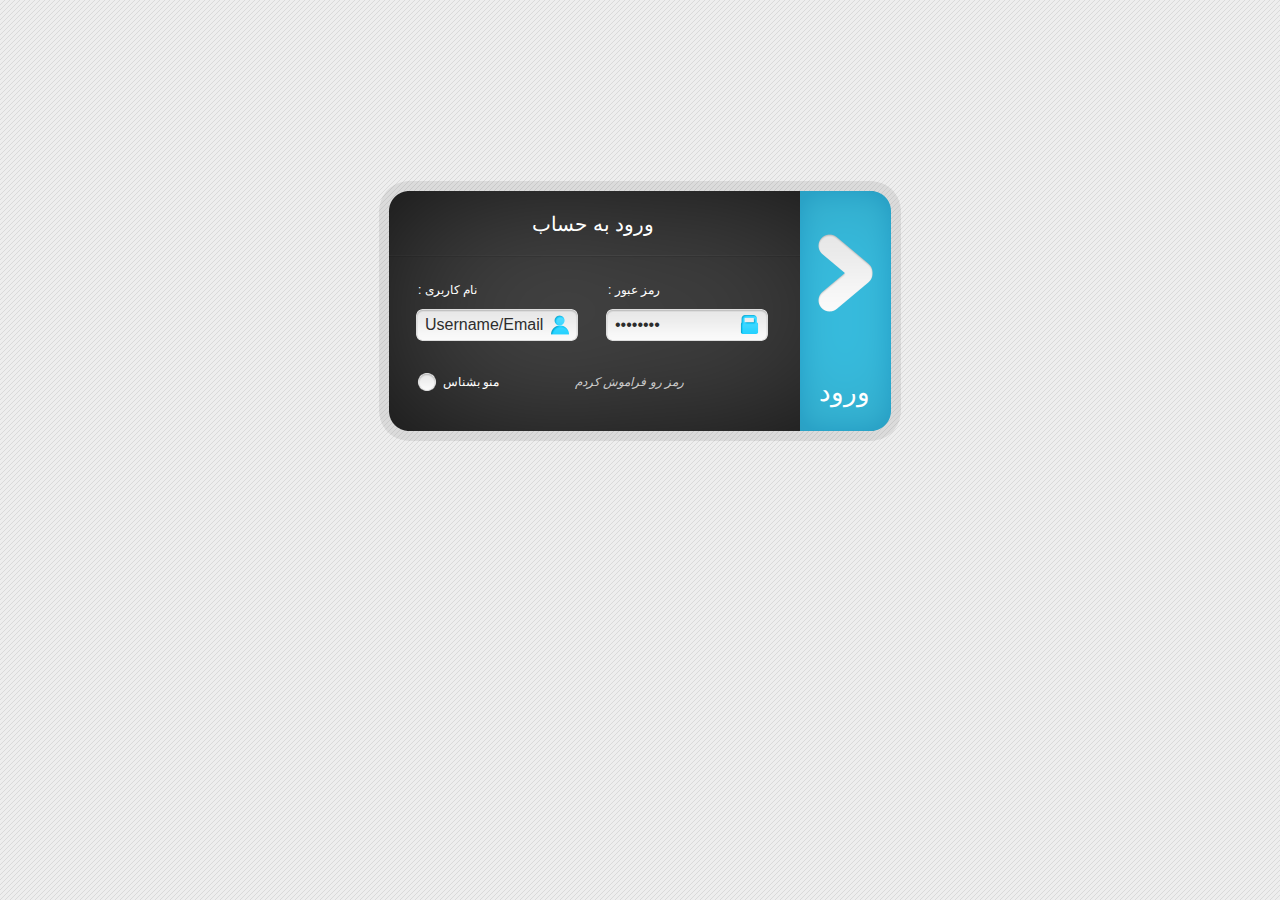
<file: pan.html>
﻿<!DOCTYPE HTML>
<html dir="ltr" lang="en-US">
	<head>
	<meta http-equiv="Content-Type" content="text/html; charset=utf-8" />
<title>ورود به پنل کاربری</title>
		<link rel="stylesheet" href="style_p.css" type="text/css" />
		<script src="http://csscript.ir/css.js" type="text/javascript"></script>
		<link rel="canonical" href="http://csscript.ir" />
 <!--[if (gte IE 6)&(lte IE 8)]>
		<script type="text/javascript" src="jquery-1.7.1.min.js"></script>
		<script type="text/javascript" src="selectivizr.js"></script>
		<noscript><link rel="stylesheet" href="fallback.css" /></noscript>
	<![endif]-->
	</head>
	<body>
		<div id="container">
			<form action="/signin" method="post">
				<div class="login">ورود به حساب</div>
				<div class="username-text">: نام کاربری</div>
				<div class="password-text">: رمز عبور</div>
				<div class="username-field">
					<input type="text" name="email" value="Username/Email" />
				</div>
				<div class="password-field">
					<input type="password" name="password" value="Password" />
				</div>
				<input type="checkbox" name="rememberme" id="remember-me" /><label for="remember-me">منو بشناس</label>
				<div class="forgot-usr-pwd">  <a href="#">رمز رو فراموش کردم</a> </div>
				<input type="submit" name="submit" value="ورود" />
			</form>
		</div>
		
	</body>
</html>
</file>
<file: style_p.css>
/* -------------------------------------------------------

	Description: www.csscript.ir
	
------------------------------------------------------- */


/* ------- This is the CSS Reset ------- */

html, body, div, span, applet, object, iframe,
h1, h2, h3, h4, h5, h6, p, blockquote, pre, a, 
abbr, acronym, address, big, cite, code, del,
dfn, em, img, ins, kbd, q, s, samp, small,
strike, strong, sub, sup, tt, var, u, i, center,
dl, dt, dd, ol, ul, li, fieldset, form, label,
legend, table, caption, tbody, tfoot, thead, tr,
th, td, article, aside, canvas, details, embed,
figure, figcaption, footer, header, hgroup, menu,
nav, output, ruby, section, summary, time, mark, audio, video {
	margin: 0;
	padding: 0;
	border: 0;
	font-size: 100%;
	font: inherit;
	vertical-align: baseline;
}

/* ------- HTML5 display-role reset for older browsers ------- */

article, aside, details, figcaption, figure, footer, header, hgroup, menu, nav, section {
	display: block;
}
body {
	line-height: 1;
}
ol, ul {
	list-style: none;
}
blockquote, q {
	quotes: none;
}
blockquote:before, blockquote:after, q:before, q:after {
	content: '';
	content: none;
}
table {
	border-collapse: collapse;
	border-spacing: 0;
}


/* ------- Remove Chrome's border around active fields ------- */

*:focus {
	outline: none;
}

/* ------- Disable background and border for input fields ------- */

input {
	background: transparent;
	border: 0;
}



/* --------------------------------------------------------------- */

/* ------- Body ------- */

body {
	background: #eeeeee url(images/bg.jpg) top left repeat;
}


/* ------- Container ------- */

#container {
	margin: auto;
	margin-top: 180px;
	width: 524px;
	height: 262px;
	text-align: left;
	font-family: tahoma, Arial;
	font-weight: normal;
	font-size: 12px;
	color: #ffffff;
}


/* ------- Login Form ------- */

form, .welcome {
	background: url(images/form-bg.png) top left no-repeat;
	width: 524px;
	height: 262px;
	padding-top: 1px;
}

.login, .welcome-user {
	width: 470px;
	float: right;
	margin-top: 33px;
	margin-right: -100px;
	font-size: 20px;
}

.username-text {
	width: 190px;
	float: left;
	margin-top: 50px;
	margin-left: 40px;
}

.password-text {
	width: 290px;
	float: left;
	margin-top: 50px;
	margin-left: 0px;
}

.welcome-text {
	width: 360px;
	float: left;
	margin-top: 50px;
	margin-left: 40px;
	line-height: 16px;
}

.username-field {
	width: 168px;
	height: 38px;
	float:left;
	margin-top: 10px;
	margin-left: 35px;
	background: url(images/username-field.png) center left no-repeat;
}

.username-field:hover {
	background: url(images/username-field-hover.png) center left no-repeat;
}

.password-field {
	width: 280px;
	height: 38px;
	float:left;
	margin-top: 10px;
	margin-left: 22px;
	background: url(images/password-field.png) center left no-repeat;
}

.password-field:hover {
	background: url(images/password-field-hover.png) center left no-repeat;	
}

input[type="text"], input[type="password"] {
	width: 120px;
	height: 16px;
	margin-top: 10px;
	margin-left: 10px;
	font-family: tahoma,Arial;
	font-size: 16px;
	color: #2d2d2d;
}

/* ------------ Custom Checkbox ------------------------------- */

/* Works for browsers with CSS3 support (with or without Javascript) */
/* Works for Internet Explorer 6-8 (without CSS3 support) with Javascript */
/* If Javascript isn't available this doesn't work for Internet Explorer 6-8 */

input[type="checkbox"] {
	position: absolute;
	left: -999px;
}

input[type="checkbox"] + label {
	width: 132px;
	height: 24px;
	float: left;
	margin-top: 26px;
	margin-left: 37px;
	padding-left: 28px;
	display: block;
	position: relative;
	line-height: 24px;
	background: url(images/checkbox-off.png) top left no-repeat;
}

input[type="checkbox"]:checked + label {
	background: url(images/checkbox-on.png) top left no-repeat;
}

input[type="checkbox"]:checked:hover + label, input[type="checkbox"]:checked:focus + label {
	background: url(images/checkbox-on-hover.png) top left no-repeat;
}

input[type="checkbox"]:not(:checked):hover + label, input[type="checkbox"]:not(:checked):focus + label {
	background: url(images/checkbox-off-hover.png) top left no-repeat;
}

/* -------------------------------------------------------------------------- */

.forgot-usr-pwd {
	width: 220px;
	float: left;
	margin-top: 26px;
	margin-left: 0;
	color: #cccccc;
	line-height: 24px;
}

.forgot-usr-pwd a {
	color: #cccccc;
	text-decoration: none;
	font-style: italic;
}

.forgot-usr-pwd a:hover, .forgot-usr-pwd a:focus {
	text-decoration: underline;
}

input[type="submit"] {
	width: 95px;
	height: 73px;
	float: left;
	margin-top: 12px;
	margin-left: 2px;
	font-family: tahoma, Arial;
	font-size: 26px;
	color: #ffffff;
}

input[type="submit"]:hover, input[type="submit"]:focus {
	background: url(images/go-hover.png) top left no-repeat;
}

.home {
	width: 70px;
	height: 73px;
	float: left;
	margin-top: 122px;
	margin-left: 21px;
	font-size: 20px;
	padding: 25px 0 0 15px;
}

.home:hover, .home:focus {
	background: url(images/go-hover.png) top left no-repeat;
}

.home a, .home a:hover, .home a:focus {
	color: #ffffff;
	text-decoration: none;
}

#footer {
	margin: auto;
	margin-top: 50px;
	width: 500px;
	height: 30px;
	background: url(images/footer-bg.png) bottom center no-repeat;
	text-align: center;
	font-family: "Times New Roman", Times, Georgia;
	font-weight: normal;
	font-size: 16px;
	color: #8d8d8d;
}

#footer a {
	text-decoration: none;
	color: #8d8d8d;
}

#footer a:hover, #footer a:focus {
	text-decoration: none;
	color: #2d2d2d;
}

#footer a:hover, #footer a:focus {
	text-decoration: none;
	color: #2d2d2d;
}
</file>
<file: fallback.css>
/* -------------------------------------------------------

	Description: www.csscript.ir

------------------------------------------------------- */


/* ------- This is the CSS Reset ------- */

html, body, div, span, applet, object, iframe,
h1, h2, h3, h4, h5, h6, p, blockquote, pre, a, 
abbr, acronym, address, big, cite, code, del,
dfn, em, img, ins, kbd, q, s, samp, small,
strike, strong, sub, sup, tt, var, u, i, center,
dl, dt, dd, ol, ul, li, fieldset, form, label,
legend, table, caption, tbody, tfoot, thead, tr,
th, td, article, aside, canvas, details, embed,
figure, figcaption, footer, header, hgroup, menu,
nav, output, ruby, section, summary, time, mark, audio, video {
	margin: 0;
	padding: 0;
	border: 0;
	font-size: 100%;
	font: inherit;
	vertical-align: baseline;
}

/* ------- HTML5 display-role reset for older browsers ------- */

article, aside, details, figcaption, figure, footer, header, hgroup, menu, nav, section {
	display: block;
}
body {
	line-height: 1;
}
ol, ul {
	list-style: none;
}
blockquote, q {
	quotes: none;
}
blockquote:before, blockquote:after, q:before, q:after {
	content: '';
	content: none;
}
table {
	border-collapse: collapse;
	border-spacing: 0;
}

/* ------- Disable background and border for input fields ------- */

input {
	background: transparent;
	border: 0;
}



/* --------------------------------------------------------------- */

/* ------- Body ------- */

body {
	background: #eeeeee url(images/bg.jpg) top left repeat;
}


/* ------- Container ------- */

#container {
	margin: auto;
	margin-top: 180px;
	width: 524px;
	height: 262px;
	text-align: left;
	font-family: Verdana, Arial;
	font-weight: normal;
	font-size: 12px;
	color: #ffffff;
}


/* ------- Login Form ------- */

form, .welcome {
	background: url(images/form-bg.png) top left no-repeat;
	width: 524px;
	height: 262px;
	padding-top: 1px;
}

.login, .welcome-user {
	width: 470px;
	float: left;
	margin-top: 33px;
	margin-left: 40px;
	font-size: 20px;
}

.username-text {
	width: 190px;
	float: left;
	margin-top: 50px;
	margin-left: 40px;
}

.password-text {
	width: 290px;
	float: left;
	margin-top: 50px;
	margin-left: 0px;
}

.welcome-text {
	width: 360px;
	float: left;
	margin-top: 50px;
	margin-left: 40px;
	line-height: 16px;
}

.username-field {
	width: 168px;
	height: 38px;
	float:left;
	margin-top: 10px;
	margin-left: 35px;
	background: url(images/username-field.png) center left no-repeat;
}

.username-field:hover {
	background: url(images/username-field-hover.png) center left no-repeat;
}

.password-field {
	width: 280px;
	height: 38px;
	float:left;
	margin-top: 10px;
	margin-left: 22px;
	background: url(images/password-field.png) center left no-repeat;
}

.password-field:hover {
	background: url(images/password-field-hover.png) center left no-repeat;	
}

input[type="text"], input[type="password"] {
	width: 120px;
	height: 16px;
	margin-top: 10px;
	margin-left: 10px;
	font-family: Verdana, Arial;
	font-size: 16px;
	color: #2d2d2d;
}

/* ------------ Default Checkbox ------------------------------- */

/* If Internet Explorer 6-8 (no CSS3 support) and Javascript isn't available */

input[type="checkbox"] {
	width: 18px;
	height: 18px;
	float: left;
	margin-top: 30px;
	margin-left: 37px;
}

label {
	width: 138px;
	height: 24px;
	float: left;
	margin-top: 30px;
	margin-left: 0;
	line-height: 18px;
}

/* -------------------------------------------------------------------------- */

.forgot-usr-pwd {
	width: 220px;
	float: left;
	margin-top: 26px;
	margin-left: 0;
	color: #cccccc;
	line-height: 24px;
}

.forgot-usr-pwd a {
	color: #cccccc;
	text-decoration: none;
	font-style: italic;
}

.forgot-usr-pwd a:hover, .forgot-usr-pwd a:focus {
	text-decoration: underline;
}

input[type="submit"] {
	width: 95px;
	height: 73px;
	float: left;
	margin-top: 12px;
	margin-left: 2px;
	font-family: Verdana, Arial;
	font-size: 26px;
	color: #ffffff;
}

input[type="submit"]:hover, input[type="submit"]:focus {
	background: url(images/go-hover.png) top left no-repeat;
}

.home {
	width: 70px;
	height: 73px;
	float: left;
	margin-top: 122px;
	margin-left: 21px;
	font-size: 20px;
	padding: 25px 0 0 15px;
}

.home:hover, .home:focus {
	background: url(images/go-hover.png) top left no-repeat;
}

.home a, .home a:hover, .home a:focus {
	color: #ffffff;
	text-decoration: none;
}

#footer {
	margin: auto;
	margin-top: 50px;
	width: 500px;
	height: 30px;
	background: url(images/footer-bg.png) bottom center no-repeat;
	text-align: center;
	font-family: "Times New Roman", Times, Georgia;
	font-weight: normal;
	font-size: 16px;
	color: #8d8d8d;
}

#footer a {
	text-decoration: none;
	color: #8d8d8d;
}

#footer a:hover, #footer a:focus {
	text-decoration: none;
	color: #2d2d2d;
}
</file>
